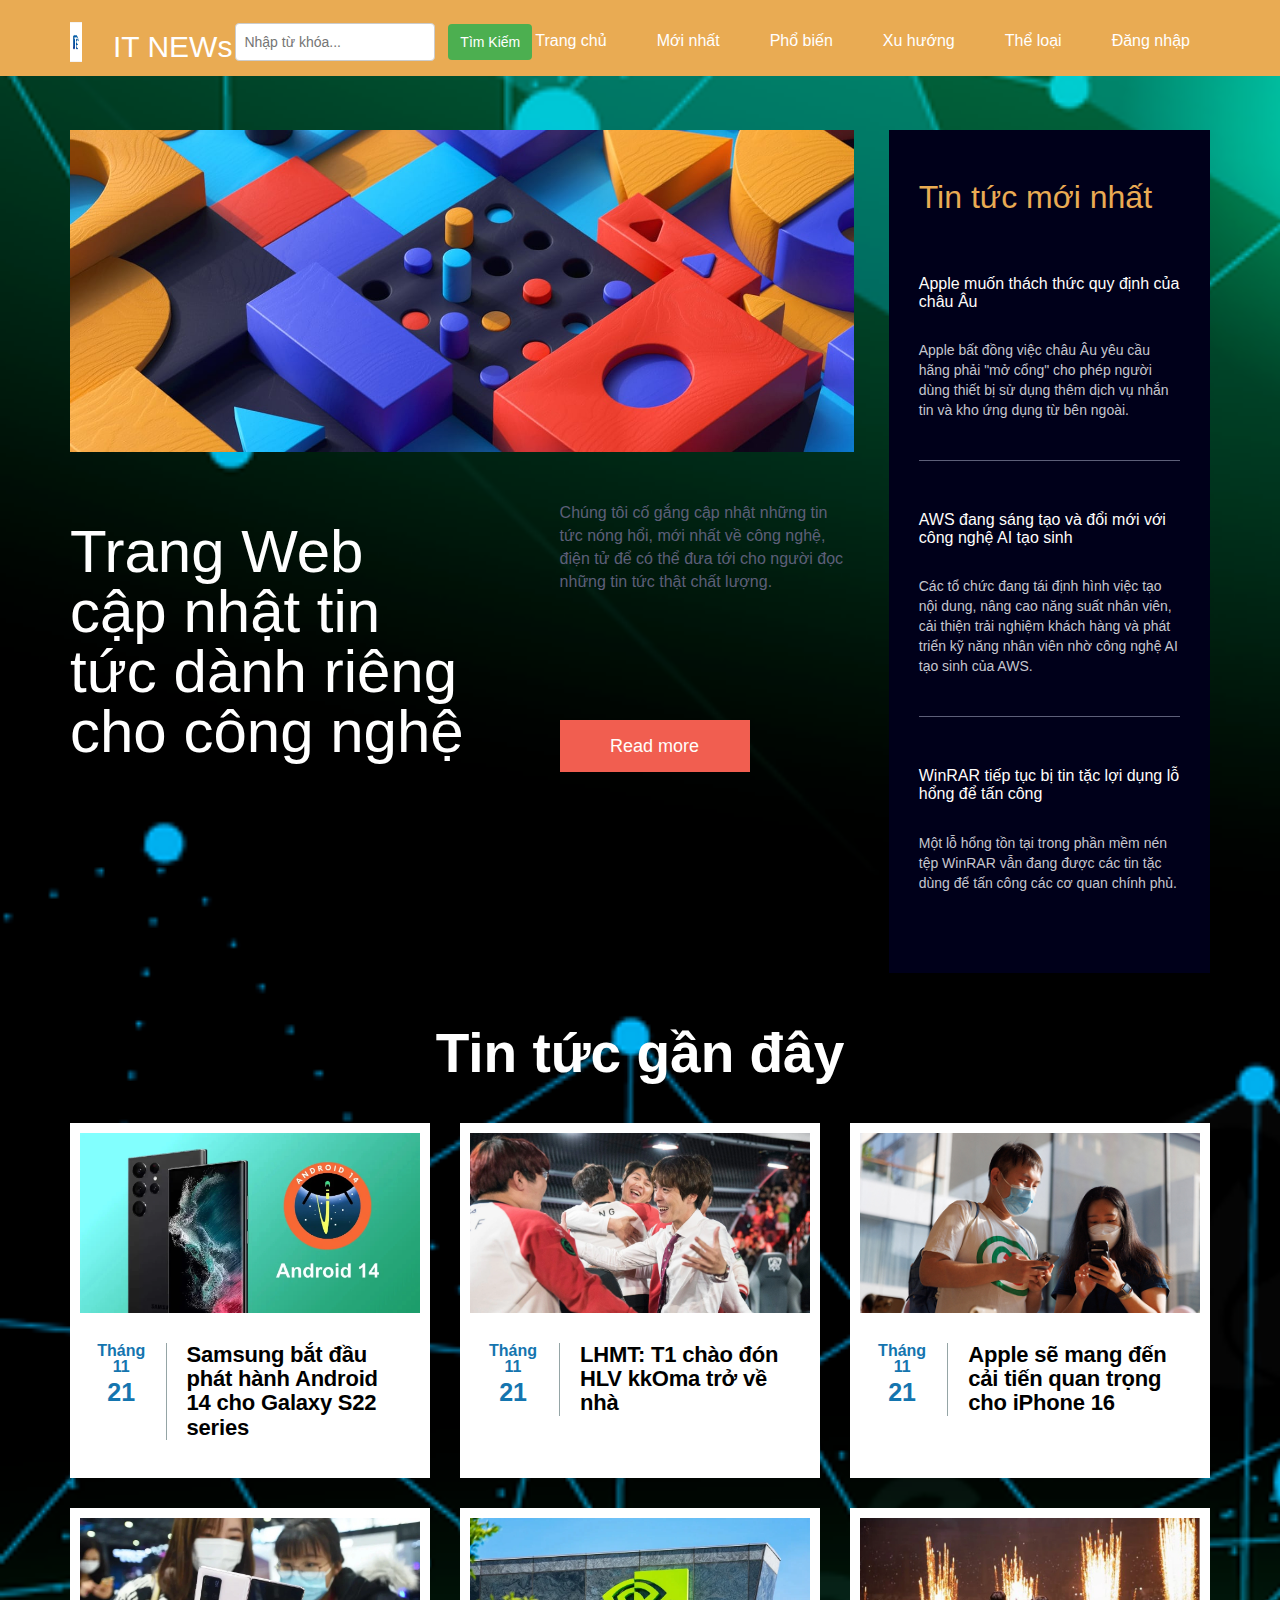
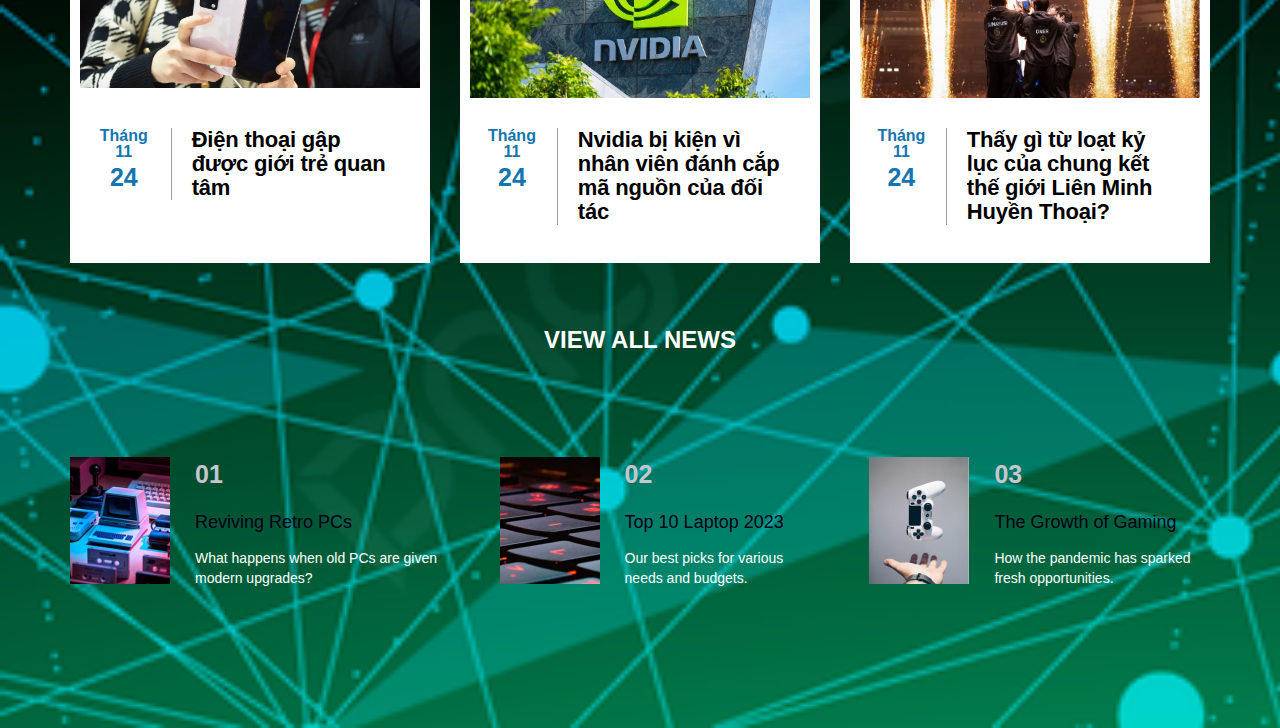
<file: index.html>
<!DOCTYPE html>
<html lang="en">

<head>
  <meta charset="UTF-8" />
  <meta http-equiv="X-UA-Compatible" content="IE=edge" />
  <meta name="viewport" content="width=device-width, initial-scale=1.0" />
  <link rel="stylesheet" href="assets/css/layout.css" />
  <link href="https://maxcdn.bootstrapcdn.com/bootstrap/3.3.7/css/bootstrap.min.css" rel="stylesheet">
    <link href="assets/css/recent_news_boxes.css" rel="stylesheet">
    <script src="https://ajax.googleapis.com/ajax/libs/jquery/3.1.1/jquery.min.js"></script>
    <script src="https://maxcdn.bootstrapcdn.com/bootstrap/3.3.7/js/bootstrap.min.js"></script>
  <script defer src="assets/js/app.js"></script>
  <title>IT NEWs</title>
</head>

<body>
  <style>
    body{
      background-image: url("assets/images/pngtree-digital-information-technology-network-background-picture-image_1267028.jpg");
    }
.header {
  position: fixed; /* Set the navbar to fixed position */
  top: 0; /* Position the navbar at the top of the page */
  width: 100%; /* Full width */
  z-index: 100; /* Ensure it sits on top of other content */
  transition: top 0.3s;
}
    </style>
    </head>
    <body>
  <header class="header">
    <div class="container">
      <div class="header__inner">
        <a href="#" class="header__logo" aria-label="home-link">
          <img src="assets/images/it-logo-design-for-information-technology-company-logo-design-vector.jpg" alt="" />
        </a>
        <h2>IT NEWs</h2>
        <input type="text" id="searchInput" placeholder="Nhập từ khóa...">
        <button onclick="searchFunction()">Tìm Kiếm</button>
        <nav class="header__nav" role="main-navigation">
          <ul class="header__list">
            <li class="header__item">
              <a href="index.html" class="header__link">Trang chủ</a>
            </li>
            <li class="header__item">
              <a href="#" class="header__link">Mới nhất</a>
            </li>
            <li class="header__item">
              <a href="#" class="header__link">Phổ biến</a>
            </li>
            <li class="header__item">
              <a href="#" class="header__link">Xu hướng</a>
            </li>
            <li class="header__item">
              <a href="#" class="header__link">Thể loại</a>
            </li>
            <li class="header__item">
              <a href="login.html" class="header__link">Đăng nhập</a>
            </li>
          </ul>
        </nav>
        <button id="menu-btn" class="hamburger">
          <span class="hamburger-top"></span>
          <span class="hamburger-middle"></span>
          <span class="hamburger-bottom"></span>
        </button>
        <script>
          function searchFunction() {
              // Lấy giá trị từ ô nhập liệu tìm kiếm
              var searchText = document.getElementById('searchInput').value.toLowerCase();
              
              // Thực hiện các hoạt động tìm kiếm ở đây (có thể là ẩn/hiện phần tử, điều chỉnh giao diện, vv.)
              // Ví dụ: ẩn/hiện các phần tử dựa trên kết quả tìm kiếm
              // Đây là một ví dụ đơn giản, thực tế bạn cần phải thực hiện tìm kiếm dựa trên nội dung thực của trang web
              
              var elementsToSearch = document.getElementsByClassName('searchable'); // Class 'searchable' là các phần tử bạn muốn tìm kiếm
              for (var i = 0; i < elementsToSearch.length; i++) {
                  var elementText = elementsToSearch[i].textContent.toLowerCase();
                  if (elementText.includes(searchText)) {
                      elementsToSearch[i].style.display = 'block'; // Hiển thị phần tử nếu có kết quả tìm kiếm
                  } else {
                      elementsToSearch[i].style.display = 'none'; // Ẩn phần tử nếu không có kết quả tìm kiếm
                  }
              }
          }
      </script>
    </div>
    </div>
  </header>
  <nav class="mobile-nav" id="mobile-nav">
    <ul class="mobile-nav__list">
      <li class="mobile-nav__item">
        <a href="#" class="mobile-nav__link">Trang chủ</a>
      </li>
      <li class="mobile-nav__item">
        <a href="#" class="mobile-nav__link">Mới nhất</a>
      </li>
      <li class="mobile-nav__item">
        <a href="#" class="mobile-nav__link">Phổ biến</a>
      </li>
      <li class="mobile-nav__item">
        <a href="#" class="mobile-nav__link">Xu hướng</a>
      </li>
      <li class="mobile-nav__item">
        <a href="#" class="mobile-nav__link">Thể loại</a>
      </li>
    </ul>
  </nav>
  <main>
    <section class="news">
      <div class="container">
        <div class="news__inner">
          <article class="news__main">
            <img src="assets/images/image-web-3-desktop.jpg" alt="Web3 future"
              class="news__main-cover news__main-cover--desktop" />
            <img src="assets/images/image-web-3-mobile.jpg" alt="Web3 future"
              class="news__main-cover news__main-cover--mobile" />
            <div class="news__main-content">
              <h1 class="news__main-title">Trang Web cập nhật tin tức dành riêng cho công nghệ</h1>
              <div class="news__main-info">
                <p class="news__main-subtitle">
                  Chúng tôi cố gắng cập nhật những tin tức nóng hổi, mới nhất về công nghệ, điện tử để có thể đưa tới cho người đọc những tin tức thật chất lượng.
                </p>
                <a href="news.html" class="read-more">Read more </a>
              </div>
            </div>
          </article>
          <aside class="news__side">
            <h2 class="news__side-title">Tin tức mới nhất</h2>
            <ul class="news__side-list">
              <li class="news__side-item">
                <h3 class="news__side-item__title">
                  <a href="https://thanhnien.vn/apple-muon-thach-thuc-quy-dinh-cua-chau-au-185231121143106399.htm">Apple muốn thách thức quy định của châu Âu</a>
                </h3>
                <p class="news__side-item__description">
                  Apple bất đồng việc châu Âu yêu cầu hãng phải "mở cổng" cho phép người dùng thiết bị sử dụng thêm dịch vụ nhắn tin và kho ứng dụng từ bên ngoài.
                </p>
              </li>
              <li class="news__side-item">
                <h3 class="news__side-item__title">
                  <a href="https://thanhnien.vn/aws-dang-sang-tao-va-doi-moi-voi-cong-nghe-ai-tao-sinh-18523112115032593.htm">AWS đang sáng tạo và đổi mới với công nghệ AI tạo sinh</a>
                </h3>
                <p class="news__side-item__description">
                  Các tổ chức đang tái định hình việc tạo nội dung, nâng cao năng suất nhân viên, cải thiện trải nghiệm khách hàng và phát triển kỹ năng nhân viên nhờ công nghệ AI tạo sinh của AWS.
                </p>
              </li>
              <li class="news__side-item">
                <h3 class="news__side-item__title">
                  <a href="https://thanhnien.vn/winrar-tiep-tuc-bi-tin-tac-loi-dung-lo-hong-de-tan-cong-185231121105707132.htm"> WinRAR tiếp tục bị tin tặc lợi dụng lỗ hổng để tấn công</a>
                </h3>
                <p class="news__side-item__description">
                  Một lỗ hổng tồn tại trong phần mềm nén tệp WinRAR vẫn đang được các tin tặc dùng để tấn công các cơ quan chính phủ.
                </p>
              </li>
            </ul>
          </aside>
        </div>
      </div>
    </section>
    <section class="recentNews">
        <div class="container">
          <h2 class="news-title">Tin tức gần đây</h2>
          <div class="row">
            <div class="ct-blog col-sm-6 col-md-4">
              <div class="inner">
                <div class="fauxcrop">
                  <a href="https://thanhnien.vn/samsung-bat-dau-phat-hanh-android-14-cho-galaxy-s22-series-185231121123948309.htm"><img alt="News Entry" src="assets/images/news/galaxy-s22-android-14-one-ui-60-1700546295520716630290.webp"></a>
                </div>
                <div class="ct-blog-content">
                  <div class="ct-blog-date">
                    <span>Tháng 11</span><strong>21</strong>
                  </div>
                  <h3 class="ct-blog-header">
                    Samsung bắt đầu phát hành Android 14 cho Galaxy S22 series
                  </h3>
                </div>
              </div>
            </div>
            <div class="ct-blog col-sm-6 col-md-4">
              <div class="inner">
                <div class="fauxcrop">
                  <a href="https://thanhnien.vn/lhmt-t1-chao-don-hlv-kkoma-tro-ve-nha-185231121105514174.htm"><img alt="News Entry" src="assets/images/news/402128187303330102604320885361499448966757n-17005384832351008777103.webp"></a>
                </div>
                <div class="ct-blog-content">
                  <div class="ct-blog-date">
                    <span>Tháng 11</span><strong>21</strong>
                  </div>
                  <h3 class="ct-blog-header">
                    LHMT: T1 chào đón HLV kkOma trở về nhà
                  </h3>
                </div>
              </div>
            </div>
            <div class="ct-blog col-sm-6 col-md-4">
              <div class="inner">
                <div class="fauxcrop">
                  <a href="https://thanhnien.vn/apple-se-mang-den-cai-tien-quan-trong-cho-iphone-16-185231121074419605.htm"><img alt="News Entry" src="assets/images/news/iphone-16-1700527258119368283031.jpg"></a>
                </div>
                <div class="ct-blog-content">
                  <div class="ct-blog-date">
                    <span>Tháng 11</span><strong>21</strong>
                  </div>
                  <h3 class="ct-blog-header">
                    Apple sẽ mang đến cải tiến quan trọng cho iPhone 16
                  </h3>
                </div>
              </div>
            </div>
            <div class="ct-blog col-sm-6 col-md-4">
              <div class="inner">
                <div class="fauxcrop">
                  <a href="https://thanhnien.vn/dien-thoai-gap-duoc-gioi-tre-quan-tam-185231123220355441.htm"><img alt="News Entry" src="assets/images/news/dien-thoai-gap-1700751898709682135941.webp"></a>
                </div>
                <div class="ct-blog-content">
                  <div class="ct-blog-date">
                    <span>Tháng 11</span><strong>24</strong>
                  </div>
                  <h3 class="ct-blog-header">
                    Điện thoại gập được giới trẻ quan tâm
                  </h3>
                </div>
              </div>
            </div>
            <div class="ct-blog col-sm-6 col-md-4">
              <div class="inner">
                <div class="fauxcrop">
                  <a href="https://thanhnien.vn/nvidia-bi-kien-vi-nhan-vien-danh-cap-ma-nguon-cua-doi-tac-18523112411275235.htm"><img alt="News Entry" src="assets/images/news/valeo-nvidia-17008003666181159207307.webp"></a>
                </div>
                <div class="ct-blog-content">
                  <div class="ct-blog-date">
                    <span>Tháng 11</span><strong>24</strong>
                  </div>
                  <h3 class="ct-blog-header">
                    Nvidia bị kiện vì nhân viên đánh cắp mã nguồn của đối tác
                  </h3>
                </div>
              </div>
            </div>
            <div class="ct-blog col-sm-6 col-md-4">
              <div class="inner">
                <div class="fauxcrop">
                  <a href="https://thanhnien.vn/thay-gi-tu-loat-ky-luc-cua-chung-ket-the-gioi-lien-minh-huyen-thoai-185231124095757703.htm"><img alt="News Entry" src="assets/images/news/picture1-1700794488203695242133.webp"></a>
                </div>
                <div class="ct-blog-content">
                  <div class="ct-blog-date">
                    <span>Tháng 11</span><strong>24</strong>
                  </div>
                  <h3 class="ct-blog-header">
                    Thấy gì từ loạt kỷ lục của chung kết thế giới Liên Minh Huyền Thoại?
                  </h3>
                </div>
              </div>
            </div>
          </div>
          <div class="btn-news btn-contests">
            <a href="#">VIEW ALL NEWS</a>
          </div>
        </div>
      </section>
    <section class="recent">
      <div class="container">
        <div class="recent__inner">
          <ul class="recent__list">
            <li class="recent__item">
              <article class="recent__article">
                <img class="recent__article-cover" src="assets/images/image-retro-pcs.jpg" alt="">
                <div class="recent__article-info">
                  <span class="recent__article-number">01</span>
                  <h4 class="recent__article-title">
                    <a href="https://www.avg.com/en/signal/how-to-revive-an-old-pc"> Reviving Retro PCs
                    </a>
                  </h4>
                  <p class="recent__article-subtitle">What happens when old PCs are given modern upgrades?
                  </p>
                </div>
              </article>
            </li>
            <li class="recent__item">
              <article class="recent__article">
                <img class="recent__article-cover" src="assets/images/image-top-laptops.jpg" alt="">
                <div class="recent__article-info">
                  <span class="recent__article-number">02</span>
                  <h4 class="recent__article-title">
                    <a href="https://www.theverge.com/21250695/best-laptops"> Top 10 Laptop 2023
                    </a>
                  </h4>
                  <p class="recent__article-subtitle">Our best picks for various needs and budgets.
                  </p>
                </div>
              </article>
            </li>
            <li class="recent__item">
              <article class="recent__article">
                <img class="recent__article-cover" src="assets/images/image-gaming-growth.jpg" alt="">
                <div class="recent__article-info">
                  <span class="recent__article-number">03</span>
                  <h4 class="recent__article-title">
                    <a href="https://blog.bccresearch.com/video-games-industry-is-still-growing-but-why"> The Growth of Gaming
                    </a>
                  </h4>
                  <p class="recent__article-subtitle">How the pandemic has sparked fresh opportunities.
                  </p>
                </div>
              </article>
            </li>
          </ul>
        </div>
      </div>
    </section>
  </main>
</body>

</html>
</file>
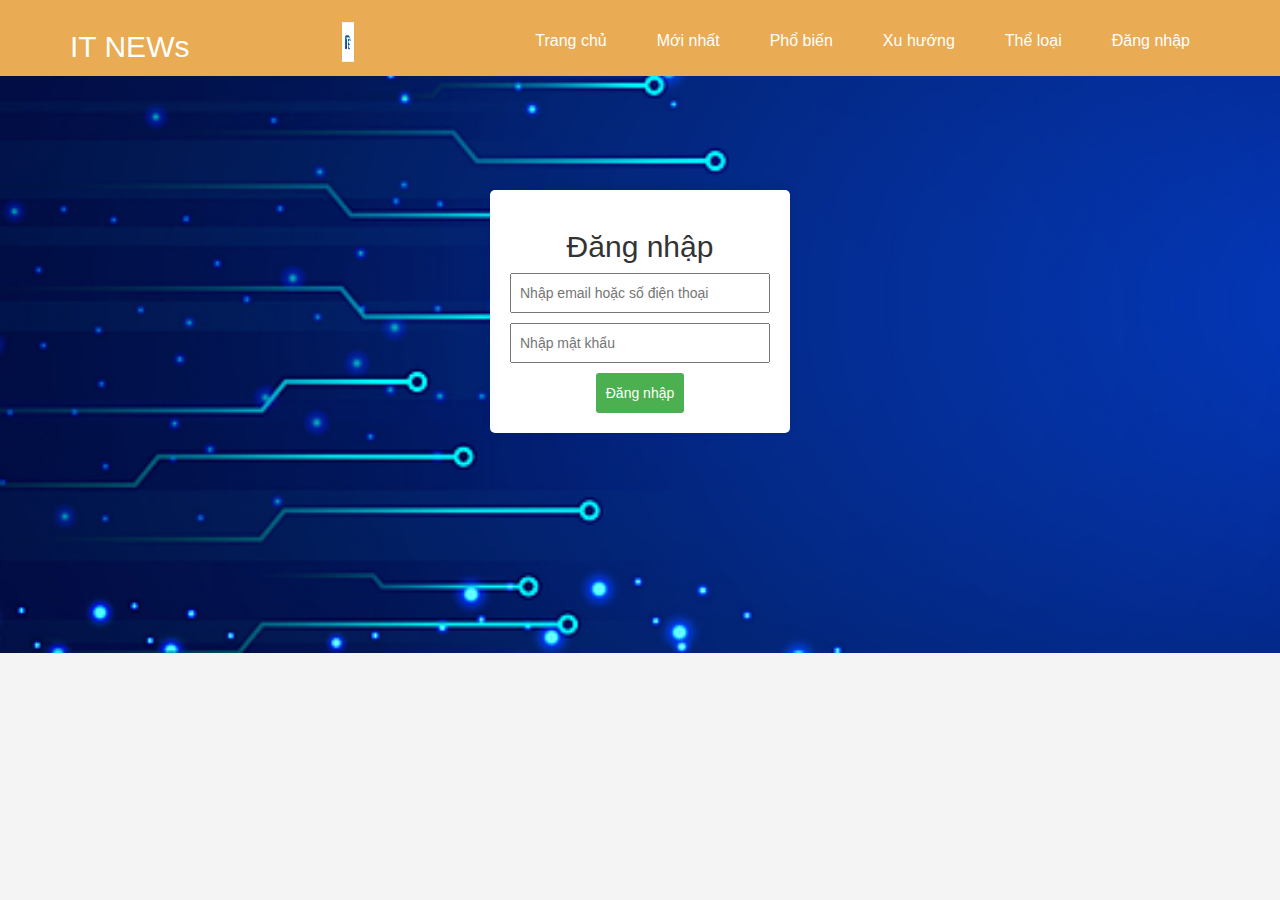
<file: login.html>
<!DOCTYPE html>
<html lang="en">
<head>
    <meta charset="UTF-8">
    <meta name="viewport" content="width=device-width, initial-scale=1.0">
    <meta charset="UTF-8" />
    <meta http-equiv="X-UA-Compatible" content="IE=edge" />
    <meta name="viewport" content="width=device-width, initial-scale=1.0" />
    <link rel="stylesheet" href="assets/css/layout.css" />
    <link href="https://maxcdn.bootstrapcdn.com/bootstrap/3.3.7/css/bootstrap.min.css" rel="stylesheet">
      <link href="assets/css/recent_news_boxes.css" rel="stylesheet">
      <script src="https://ajax.googleapis.com/ajax/libs/jquery/3.1.1/jquery.min.js"></script>
      <script src="https://maxcdn.bootstrapcdn.com/bootstrap/3.3.7/js/bootstrap.min.js"></script>
    <script defer src="assets/js/app.js"></script>
    <title>Login</title>
    <style>
        body {
            font-family: Arial, sans-serif;
            background-color: #f4f4f4;
            text-align: center;
            background-image: url("assets/images/pngtree-abstract-background-of-information-technology-image_555014.jpg");
        }
        .header {
  position: fixed; /* Set the navbar to fixed position */
  top: 0; /* Position the navbar at the top of the page */
  width: 100%; /* Full width */
  z-index: 100; /* Ensure it sits on top of other content */
}
        .login-container {
            max-width: 300px;
            margin: 100px auto;
            background: #fff;
            padding: 20px;
            border-radius: 5px;
            box-shadow: 0 0 10px rgba(0, 0, 0, 0.1);
        }

        input {
            width: 100%;
            padding: 8px;
            margin-bottom: 10px;
            box-sizing: border-box;
        }

        .login-btn {
            background-color: #4caf50;
            color: #fff;
            padding: 10px;
            border: none;
            border-radius: 3px;
            cursor: pointer;
        }
        .header_logo{
            size: 10px;
            
        }
    </style>
</head>
<body>
    <header class="header">
        <div class="container">
          <div class="header__inner">
            <h2>IT NEWs</h2>
            <a href="#" class="header__logo" aria-label="home-link">
              <img src="assets/images/it-logo-design-for-information-technology-company-logo-design-vector.jpg" alt="" />
            </a>
            <nav class="header__nav" role="main-navigation">
              <ul class="header__list">
                <li class="header__item">
                  <a href="index.html" class="header__link">Trang chủ</a>
                </li>
                <li class="header__item">
                  <a href="#" class="header__link">Mới nhất</a>
                </li>
                <li class="header__item">
                  <a href="#" class="header__link">Phổ biến</a>
                </li>
                <li class="header__item">
                  <a href="#" class="header__link">Xu hướng</a>
                </li>
                <li class="header__item">
                  <a href="#" class="header__link">Thể loại</a>
                </li>
                <li class="header__item">
                  <a href="login.html" class="header__link">Đăng nhập</a>
                </li>
              </ul>
            </nav>
            <button id="menu-btn" class="hamburger">
              <span class="hamburger-top"></span>
              <span class="hamburger-middle"></span>
              <span class="hamburger-bottom"></span>
            </button>
        </div>
        </div>
      </header>
      <nav class="mobile-nav" id="mobile-nav">
        <ul class="mobile-nav__list">
          <li class="mobile-nav__item">
            <a href="#" class="mobile-nav__link">Trang chủ</a>
          </li>
          <li class="mobile-nav__item">
            <a href="#" class="mobile-nav__link">Mới nhất</a>
          </li>
          <li class="mobile-nav__item">
            <a href="#" class="mobile-nav__link">Phổ biến</a>
          </li>
          <li class="mobile-nav__item">
            <a href="#" class="mobile-nav__link">Xu hướng</a>
          </li>
          <li class="mobile-nav__item">
            <a href="#" class="mobile-nav__link">Thể loại</a>
          </li>
        </ul>
      </nav>
    <div class="login-container">
        <h2>Đăng nhập</h2>
        <form action="index.html" method="post">
            <input type="text" name="username" placeholder="Nhập email hoặc số điện thoại" required>
            <input type="password" name="password" placeholder="Nhập mật khẩu" required>
            <button type="submit" class="login-btn">Đăng nhập</button>
        </form>
    </div>
</body>
</html>
</file>
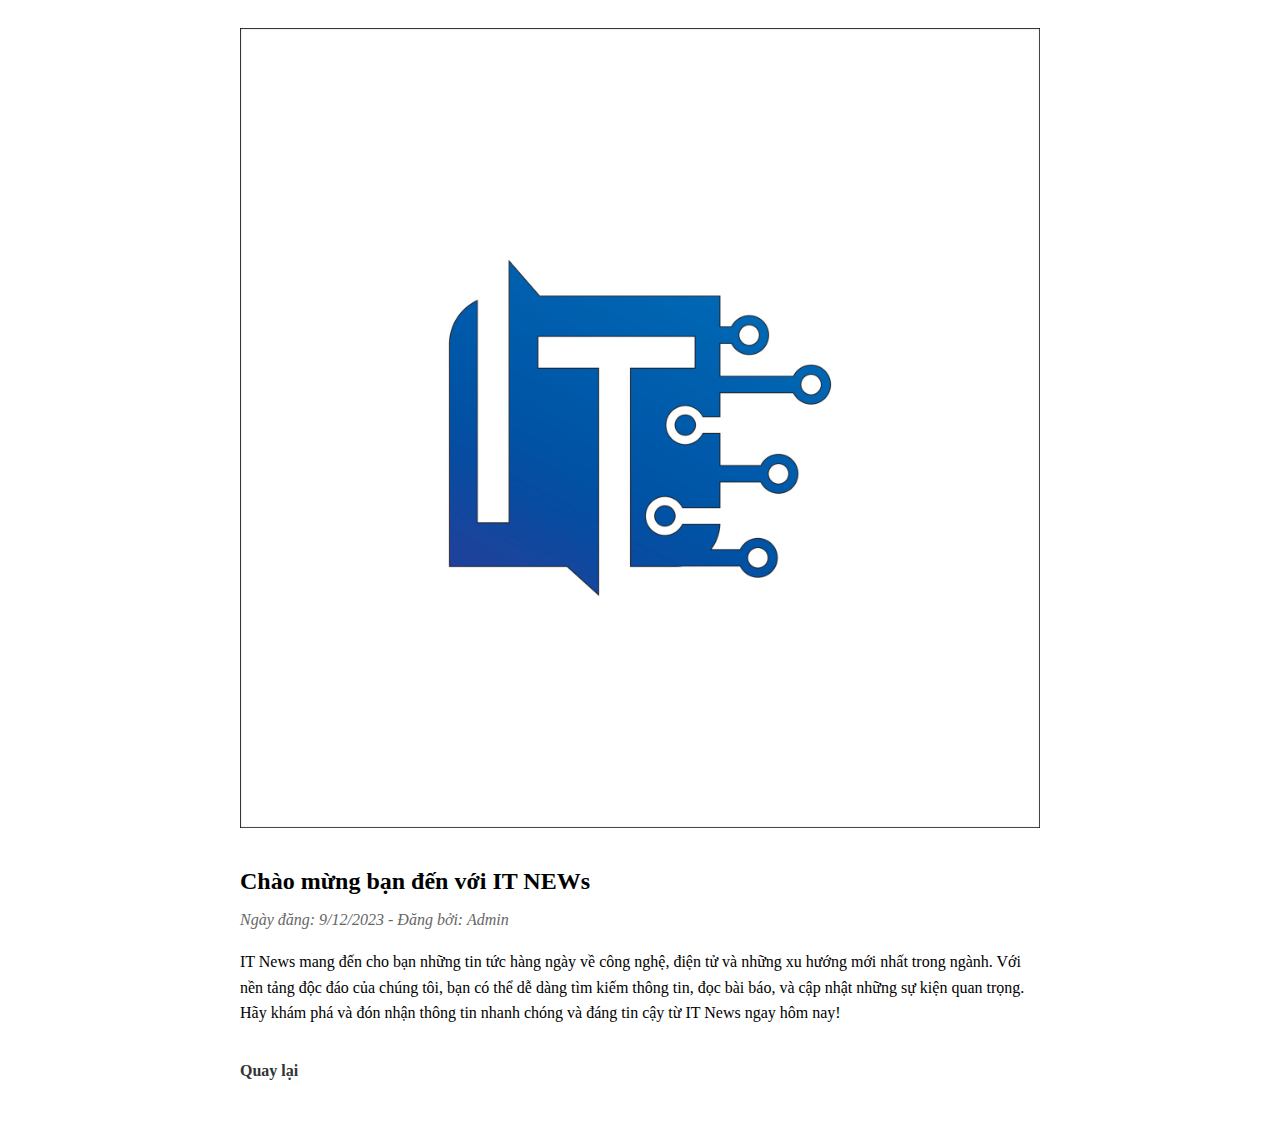
<file: news.html>
<!DOCTYPE html>
<html lang="en">
<head>
    <meta charset="UTF-8">
    <title>Chi tiết Tin Tức</title>
    <link rel="stylesheet" href="assets/css/styles.css"> <!-- Đảm bảo rằng bạn đã liên kết đúng file CSS -->
</head>
<body>
    <style>
        body{
            background-image: url("") ;
        }
    </style>
    <header class="header">
        <!-- Header content, có thể sao chép phần header từ trang chính -->
    </header>
    
    <main class="container">
        <section class="news-detail">
            <article class="news-detail__article">
                <img src="assets/images/it-logo-design-for-information-technology-company-logo-design-vector.jpg" alt="Ảnh minh họa" class="news-detail__image">
                <h1 class="news-detail__title">Chào mừng bạn đến với IT NEWs</h1>
                <p class="news-detail__info">Ngày đăng: 9/12/2023 - Đăng bởi: Admin</p>
                <p class="news-detail__content">
                    IT News mang đến cho bạn những tin tức hàng ngày về công nghệ, điện tử và những xu hướng mới nhất trong ngành.
                    Với nền tảng độc đáo của chúng tôi, bạn có thể dễ dàng tìm kiếm thông tin, đọc bài báo, và cập nhật những sự kiện quan trọng.
                    Hãy khám phá và đón nhận thông tin nhanh chóng và đáng tin cậy từ IT News ngay hôm nay!
                </p>
                <a href="index.html" class="back-link">Quay lại</a>
            </article>
        </section>
    </main>

    <footer>
        <!-- Footer content -->
    </footer>
</body>
</html>
</file>
<file: assets/css/layout.css>
@import url('https://fonts.googleapis.com/css2?family=Inter:wght@400;700;800&display=swap');

:root {
  --color-primary-1: hsl(35, 77%, 62%);
  --color-primary-2: hsl(5, 85%, 63%);
  --color-neutral-1: hsl(36, 100%, 99%);
  --color-neutral-2: hsl(233, 8%, 79%);
  --color-neutral-3: hsl(236, 13%, 42%);
  --color-neutral-4: hsl(240, 100%, 5%);
}
body {
  margin: 0;
  font-family: Arial, sans-serif;
  background-image: url("assets/images/pngtree-digital-information-technology-network-background-picture-image_1267028.jpg");
  background-size: cover;
  background-repeat: no-repeat;
}

/* Header styles */
.header {
  position: fixed;
  top: 0;
  width: 100%;
  background-color: #333;
  color: #fff;
  padding: 10px 20px;
  display: flex;
  justify-content: space-between;
  align-items: center;
}

.header__logo img {
  height: 40px;

}

.header__nav ul {
  list-style: none;
  margin: 0;
  padding: 0;
}

.header__nav li {
  display: inline-block;
  margin-right: 20px;
}

.header__nav a {
  text-decoration: none;
  color: #fff;
  font-size: 16px;
}

.header__nav a:hover {
  color: #f2f2f2;
}

/* Search bar styles */
#searchInput {
  padding: 8px;
  width: 200px;
  border: none;
  border-radius: 4px;
  margin-right: 10px;
}

button {
  padding: 8px 12px;
  border: none;
  background-color: #4caf50;
  color: white;
  border-radius: 4px;
  cursor: pointer;
}

button:hover {
  background-color: #45a049;
}

button:focus {
  outline: none;
  box-shadow: 0 0 0 2px #45a049;
}

/* Mobile navigation styles */
.mobile-nav {
  display: none;
  padding: 20px;
  background-color: #333;
  color: #fff;
}

.mobile-nav__list {
  list-style: none;
  padding: 0;
  margin: 0;
}

.mobile-nav__item {
  margin-bottom: 10px;
}

.mobile-nav__link {
  text-decoration: none;
  color: #fff;
}

@media only screen and (max-width: 768px) {
  .header__nav {
    display: none;
  }

  .mobile-nav {
    display: block;
  }
}
html {
  box-sizing: border-box;
  font-size: 62.5%;
}

*,
*::after,
*::before {
  box-sizing: inherit;
  padding: 0;
  margin: 0;
}

a,
a:active,
a:visited {
  text-decoration: none;
}

ul {
  list-style: none;
}

body {
  line-height: 1.5;
  font-size: 1.5rem;
  font-family: 'Inter', sans-serif;
  padding-top: 9rem;
  padding-bottom: 12rem;
}

.container {
  width: min(100% - 2rem, 120rem);
  margin-inline: auto;
}
/* Thiết lập CSS cho thanh tìm kiếm */
header {
  background-color: #f2f2f2;
  padding: 20px;
  text-align: center;
}

/* Style cho ô nhập liệu */
#searchInput {
  padding: 8px;
  width: 200px;
  border: 1px solid #ccc;
  border-radius: 4px;
  margin-right: 10px;
}

/* Style cho nút Tìm Kiếm */
button {
  padding: 8px 12px;
  border: none;
  background-color: #4caf50;
  color: white;
  border-radius: 4px;
  cursor: pointer;
}

/* Hover và focus styles cho nút Tìm Kiếm */
button:hover {
  background-color: #45a049;
}

button:focus {
  outline: none;
  box-shadow: 0 0 0 2px #45a049; /* Đổi màu viền khi focus */
}

.header {
  padding-bottom: 2.5px;
  background-color: var(--color-primary-1);
}

.header__inner {
  display: flex;
  justify-content: space-between;
  align-items: center;
}

.header__list {
  display: flex;
  align-items: center;
  gap: 3rem;
}

.header__link {
  color: var(--color-neutral-3);
  transition: all 0.3s ease;
  transition: transform 0.3s ease;
}

.header__link:hover {
  color: var(--color-primary-2);
  transform: translateY(-3px);
}

.header__logo {
  display: flex;
  max-width: 30%;
  max-height: 30%;
}

.header__logo img {
  display: flex;
  max-width: 30%;
  max-height: 30%;
}
.news {
  margin-top: 4rem;
}

.news__inner {
  display: flex;
  gap: 3.5rem;
}

.news__main {
  display: flex;
  flex-direction: column;
  flex: 6;
}

.news__main-cover {
  display: block;
  width: 100%;
  margin-bottom: 5rem;
}

.news__main-cover--desktop {
  display: block;
}

.news__main-cover--mobile {
  display: none;
}

.news__main-content {
  display: flex;
  justify-content: space-between;
  gap: 8.5rem;
}

.news__main-title {
  font-size: 6rem;
  line-height: 6rem;
  color: #fff;
}

.news__main-info {
  display: flex;
  flex-direction: column;
}

.news__main-subtitle {
  font-size: 1.6rem;
  color: var(--color-neutral-3);
}

.read-more {
  display: inline-block;
  background-color: var(--color-primary-2);
  color: var(--color-neutral-1);
  padding: 1.7rem;
  text-align: center;
  width: 19rem;
  margin-top: auto;
  transition: all 0.3s ease;
  font-size: 1.8rem;
  font-family: inherit;
  line-height: 1;
}

.read-more:hover {
  background-color: var(--color-neutral-4);
}

.news__side {
  background-color: var(--color-neutral-4);
  padding: 3rem;
  align-self: baseline;
  flex: 2;
}

.news__side-title {
  color: var(--color-primary-1);
  font-size: 3.2rem;
  line-height: 3.5rem;
  margin-bottom: 4rem;
  transition: all 0.3s ease;
}


.news__side-item {
  display: flex;
  flex-direction: column;
  width: 100%;
  padding-bottom: 3rem;
}

.news__side-item:not(:last-of-type) {
  margin-bottom: 3rem;
  border-bottom: 1px solid var(--color-neutral-3);
}

.news__side-item__title a {
  color: var(--color-neutral-1);
  font-size: 1.6rem;
  display: block;
  margin-bottom: 2rem;
  transition: all 0.3s ease;
}

.news__side-item__title a:hover {
  color: var(--color-primary-1);
}


.news__side-item__description {
  color: var(--color-neutral-2);
}

.recent {
  margin-top: 7rem;
}

.recent__list {
  display: flex;
  justify-content: space-evenly;
  gap: 5.5rem;
}

.recent__article {
  display: flex;
  gap: 2.5rem;
}

.recent__article-cover {
  display: block;
  align-self: baseline;
  width: 10rem;
  object-fit: cover;
}

.recent__article-info {
  display: flex;
  flex-direction: column;
  width: 100%;
}

.recent__article-number {
  color: var(--color-neutral-2);
  font-size: 2.5rem;
  font-weight: 800;
  display: block;
  margin-bottom: 1rem;
}

.recent__article-title a {
  color: var(--color-neutral-4);
  display: block;
  font-size: 1.8rem;
  margin-bottom: .6rem;
  transition: all 0.3s ease;
}

.recent__article-title a:hover {
  color: var(--color-primary-2);
}

.recent__article-subtitle {
  color: #fff
}


/* Hamburger Menu */

.hamburger {
  display: none;
}

.hamburger {
  cursor: pointer;
  width: 2.4rem;
  height: 2.4rem;
  transition: all 0.25s;
  position: relative;
  background: none;
  border: none;
  z-index: 9999;
}

.hamburger-top,
.hamburger-middle,
.hamburger-bottom {
  position: absolute;
  top: 0;
  left: 0;
  width: 2.4rem;
  height: 2px;
  background: var(--color-neutral-4);
  transform: rotate(0);
  transition: all 0.5s;
}

.hamburger-middle {
  transform: translateY(7px);
}

.hamburger-bottom {
  transform: translateY(14px);
}

.open {
  transform: rotate(90deg);
  transform: translateY(0px);
}

.open .hamburger-top {
  transform: rotate(45deg) translateY(6px) translate(6px);
}

.open .hamburger-middle {
  display: none;
}

.open .hamburger-bottom {
  transform: rotate(-45deg) translateY(6px) translate(-6px);
}

.mobile-nav {
  position: fixed;
  right: 0;
  top: 0;
  background-color: var(--color-neutral-1);
  width: 75%;
  height: 100%;
  padding-inline: 2.5rem;
  transition: all 0.3s ease;
  transform: translateX(100%);
}

.mobile-nav.open {
  transform: translateX(0);
}

.mobile-nav__list {
  display: flex;
  flex-direction: column;
  gap: 3.5rem;
  margin-top: 15rem;
}

.mobile-nav__link {
  color: var(--color-neutral-4);
  font-size: 1.8rem;
  font-weight: 700;
}


@media screen and (max-width: 600px) {
  body {
    padding-top: 2.5rem;
    padding-bottom: 8rem;
  }

  .header__nav {
    display: none;
  }

  .header__logo img {
    width: 4rem;
  }

  .news {
    margin-top: 0;
  }

  .news__inner {
    flex-direction: column;
    gap: 5rem;
  }

  .news__main-cover {
    margin-bottom: 2rem;
  }

  .news__main-cover--desktop {
    display: none;
  }

  .news__main-cover--mobile {
    display: block;
  }

  .news__main-content {
    flex-direction: column;
    gap: 1rem;
  }

  .news__main-title {
    font-size: 5rem;
    line-height: 5rem;
  }

  .news__main-subtitle {
    margin-bottom: 1.5rem;
  }

  .read-more {
    padding: 1.2rem;
  }

  .recent__list {
    flex-direction: column;
  }

  .hamburger {
    display: block;
  }
}
</file>
<file: assets/css/recent_news_boxes.css>
.recentNews .news-title {
    text-align:center;
    padding-top:30px;
    padding-bottom:30px;
    font-family: 'Roboto', sans-serif;
    font-size:55px;
    font-weight:bold;
    color: #fff;
}
.recentNews .row {
    display: flex;
    flex-wrap: wrap;
    justify-content: space-between;
    margin-bottom: 30px;
}
.recentNews .ct-blog {
    margin-bottom: 30px;
}
.ct-blog .inner {
    background-color: #FFF;
    padding: 10px;
    transition: all 0.2s ease-in-out 0s;
    cursor: pointer;
    height: 100%;
}
.ct-blog .inner:hover {
    background-color: #e6e6e6;
}
.ct-blog .fauxcrop {
    height: 180px;
    overflow: hidden;
}
.ct-blog .fauxcrop img {
    width: 100%;
}
.ct-blog-content {
    display: table;
    padding: 30px 0 28px;
}
.ct-blog-content .ct-blog-date {
    border-right: 1px solid #95A5A6;
    display: table-cell;
    font-family: "Lato", sans-serif;
    padding: 0px 18px 0px 15px;
    text-align: center;
}
.ct-blog-content .ct-blog-date span {
    font-size: 16px;
    color: rgb(20, 117, 175);  
    font-weight: 700;
    display: block;
    line-height: 1;
}
.ct-blog-content .ct-blog-date strong {
    font-size: 25px;
    color: rgb(20, 117, 175);  
}
.ct-blog-content .ct-blog-header {
    color: #000;
    display: table-cell;
    font-size: 22px;
    font-weight: 700;
    letter-spacing: -0.2px;
    line-height: 1.1;
    padding: 0 20px;
    vertical-align: top;
}
.btn-news {
    color: #333;
    font-size: 14px;
    font-weight: bold;
    font-family: 'Roboto', sans-serif;
    padding-bottom: 30px;
    text-align: center;
}
.btn-news.btn-contests a {
    color: #fff;
    font-family: 'nimbus-sans-condensed', sans-serif;
    font-size: 24px;
    transition: all 0.2s ease-in-out 0s;
}
.btn-news.btn-contests a:hover {
    color: #000;
}
</file>
<file: assets/css/styles.css>
/* Tạo giao diện cho trang view tin tức */
.container {
    max-width: 800px;
    margin: 0 auto;
    padding: 20px;
}

.news-detail__article {
    margin-bottom: 40px;
}

.news-detail__image {
    max-width: 100%;
    height: auto;
    margin-bottom: 20px;
}

.news-detail__title {
    font-size: 24px;
    margin-bottom: 10px;
}

.news-detail__info {
    font-style: italic;
    color: #666;
    margin-bottom: 20px;
}

.news-detail__content {
    line-height: 1.6;
}

.back-link {
    display: inline-block;
    margin-top: 20px;
    text-decoration: none;
    color: #333;
    font-weight: bold;
}
</file>
